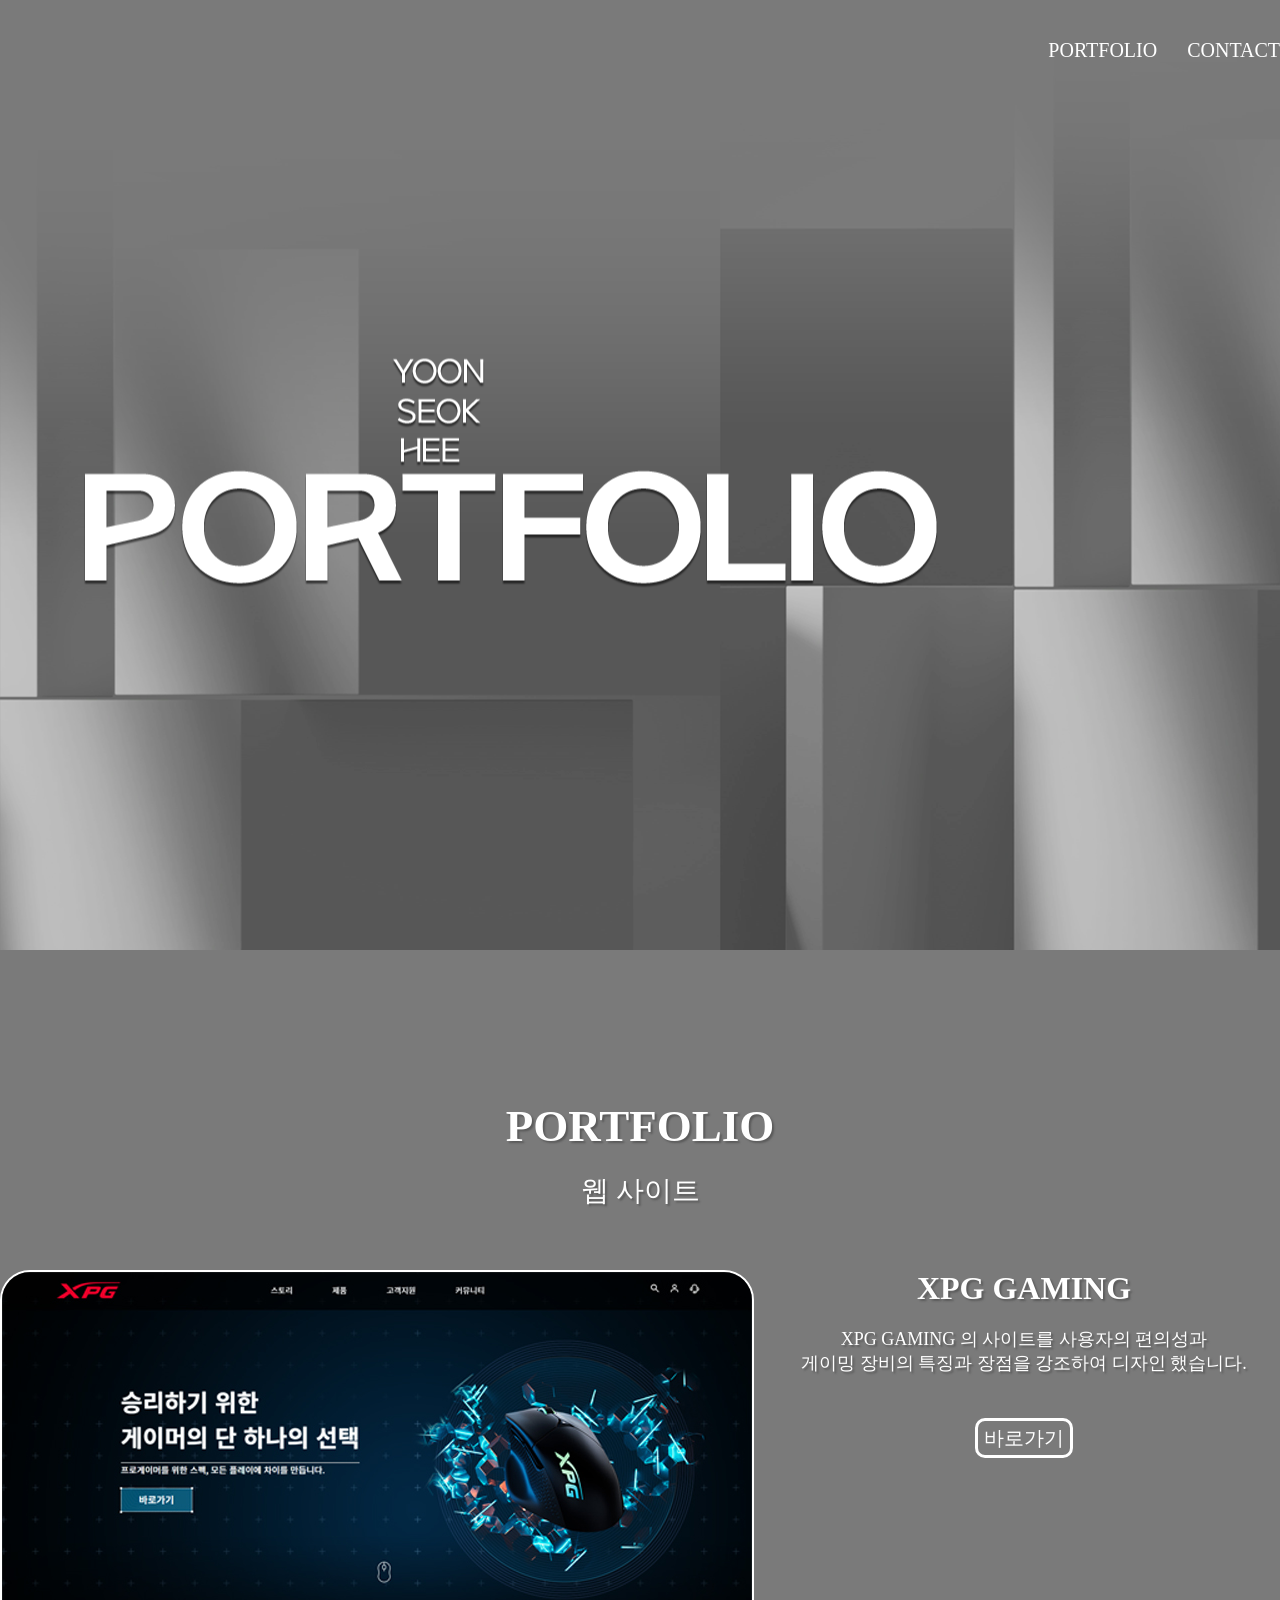
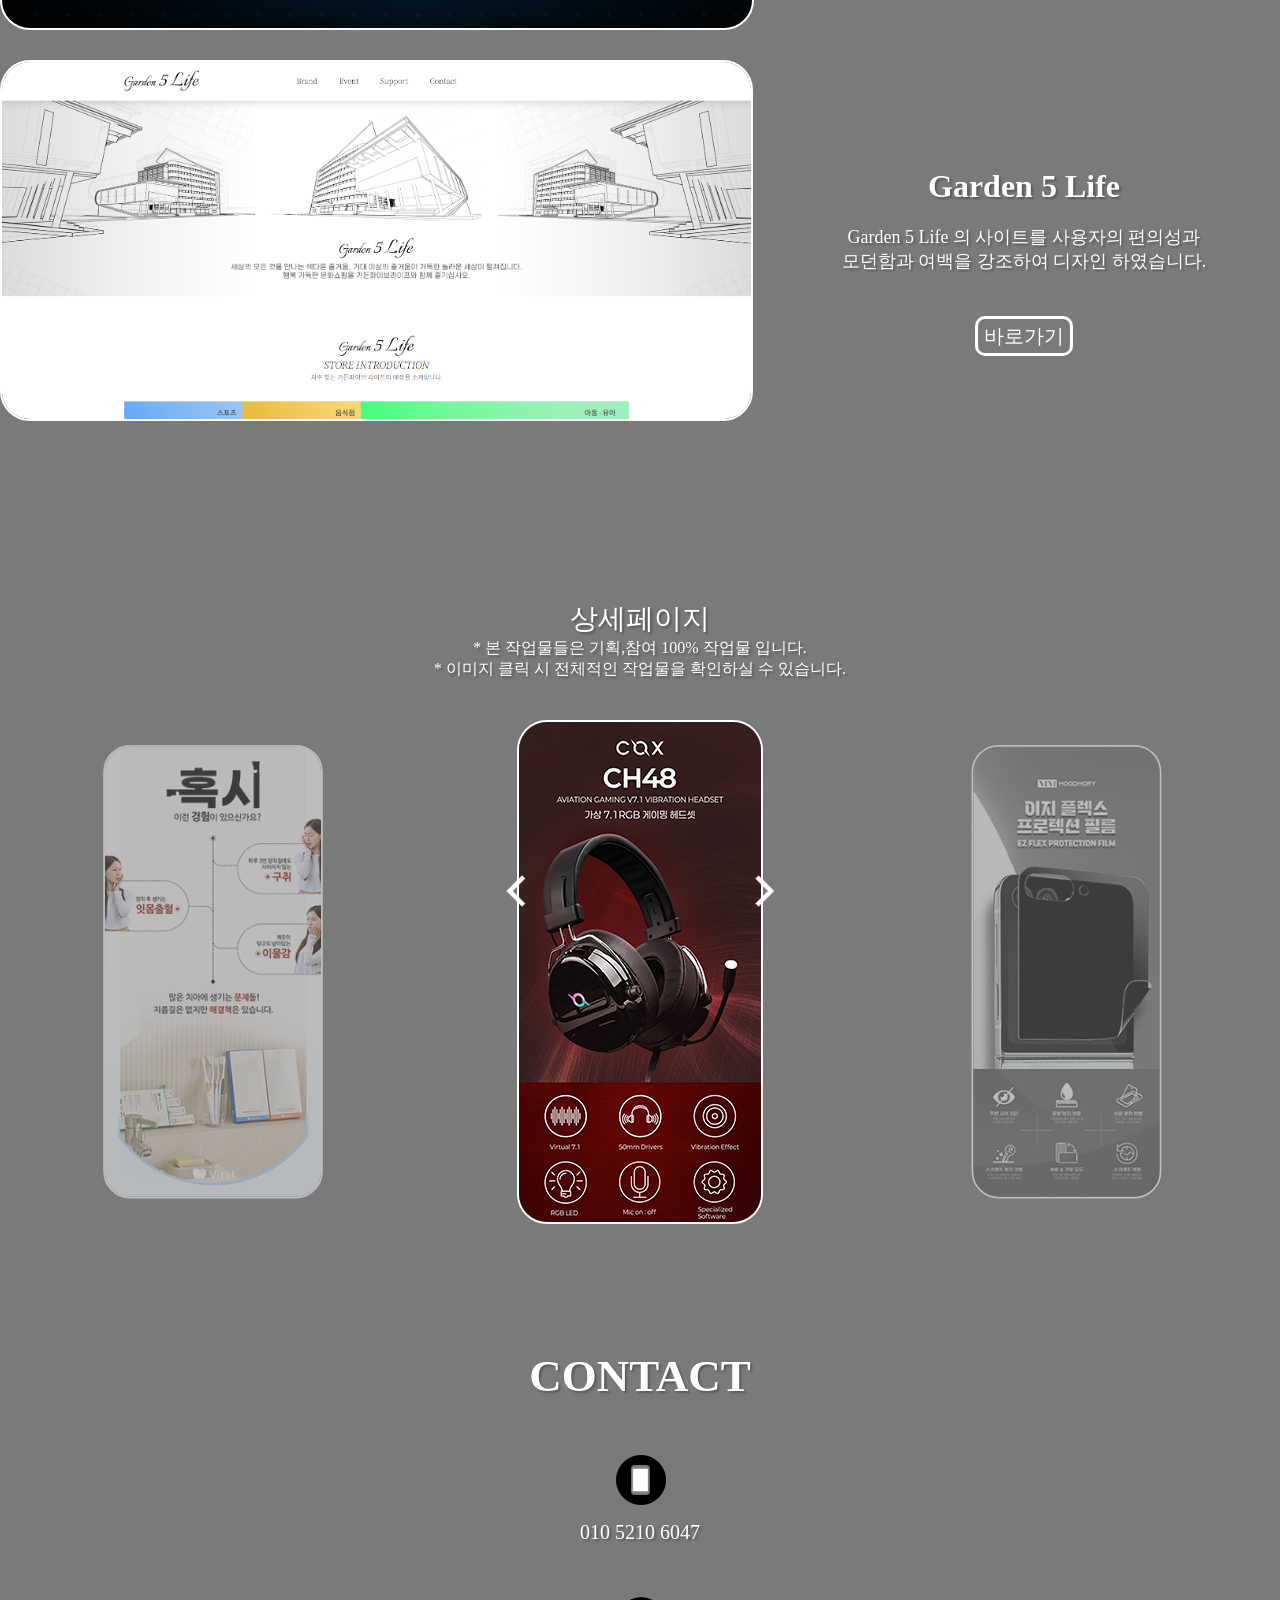
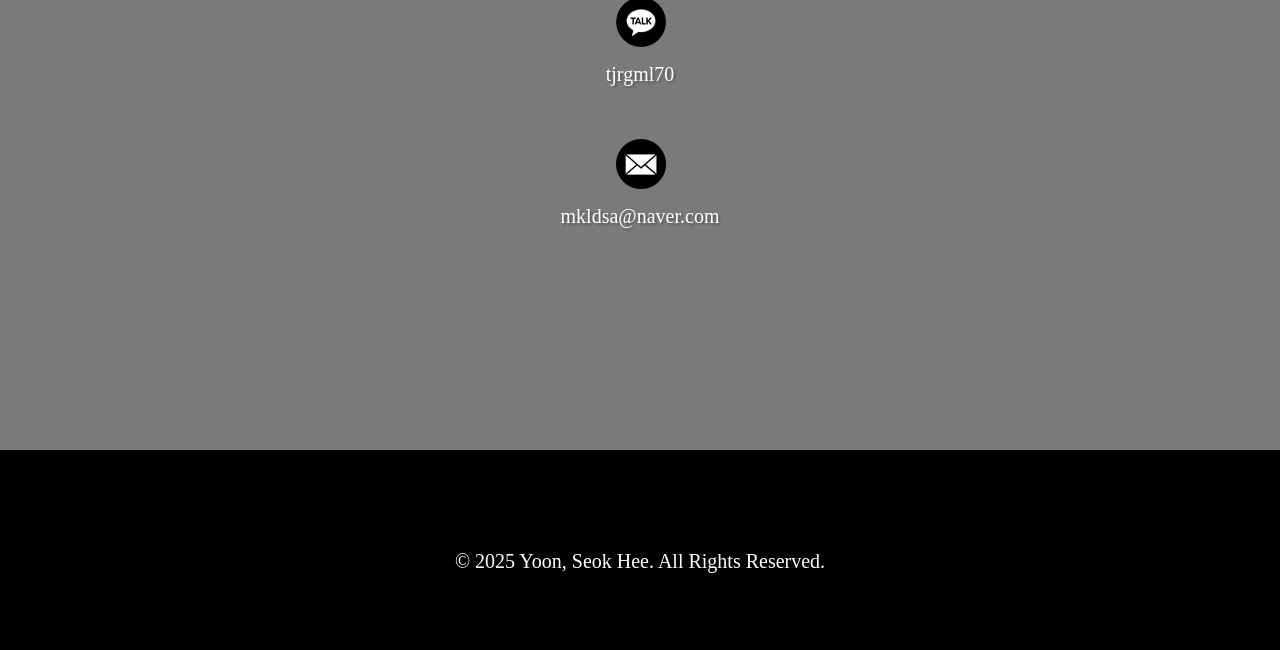
<file: index.html>
<!DOCTYPE html>
<html lang="ko">

<head>
    <meta charset="UTF-8">
    <meta name="viewport" content="width=device-width, initial-scale=1.0">
    <title>PORTFOLIO</title>

    <link rel="stylesheet" href="css/reset.css">
    <link rel="stylesheet" href="css/index.css">

    <script src="js/jquery-1.12.4.min.js"></script>
    <script src="js/index.js"></script>
</head>

<body>

    <header>
        <div class="inner clear">
            <nav class="menu">
                <ul class="lnb">
                    <li class="por"><a href="#por">PORTFOLIO</a></li>
                    <li class="con"><a href="#con">CONTACT</a></li>
                </ul>
            </nav>
        </div>
    </header>


    <main>
        <div class="inner">
            <div class="m-content clear">
                <div class="m-name">
                    <img src="img/HEE.png" alt="name">
                </div>

                <div class="m-port">
                    <img src="img/PORTFOLIO.png" alt="PORTFOLIO">
                </div>
            </div>
        </div>
    </main>

    <section class="web" id="por">
        <div class="inner">
            <div class="w-content clear">
                <h2>PORTFOLIO</h2>
                <p>웹 사이트</p>

                <div class="w-img">
                    <img src="img/web.jpg" alt="웹 메인">
                </div>

                <div class="w-txt">
                    <h3>XPG GAMING</h3>

                    <p>XPG GAMING 의 사이트를 사용자의 편의성과<br> 게이밍 장비의 특징과 장점을 강조하여 디자인 했습니다.
                    </p>

                    <a href="https://mkldsa.github.io/xpg-www/" target="_blank">바로가기</a>
                </div>



                <div class="w-img2">
                    <img src="img/garden.png" alt="웹 메인">
                </div>

                <div class="w-txt2">
                    <h3>Garden 5 Life</h3>

                    <p>Garden 5 Life 의 사이트를 사용자의 편의성과<br> 모던함과 여백을 강조하여 디자인 하였습니다.
                    </p>

                    <a href="https://mkldsa.github.io/gardenwww/" target="_blank">바로가기</a>
                </div>

            </div>
        </div>

        <div class="port">
            <div class="inner">
                <div class="p-content clear">
                    <!-- slide -->

                    <p>상세페이지</p>
                    <p class="des">* 본 작업물들은 기획,참여 100% 작업물 입니다. <br>
                        * 이미지 클릭 시 전체적인 작업물을 확인하실 수 있습니다.
                    </p>
                    <div class="viewer">
                        <ul class="box-wrap">
                            <li class="cb1">
                                <div class="img-box">
                                    <a href="img/body.jpg" class="modal" data-desc="크몽 샤워용품 상세페이지 작업"><img
                                            src="img/1.png" alt="바디바"></a>
                                </div>
                            </li>

                            <li class="cb2">
                                <div class="img-box">
                                    <a href="img/toothbrush.jpg" class="modal" data-desc="크몽 칫솔 상세페이지 작업"><img
                                            src="img/2.png" alt="칫솔"></a>
                                </div>
                            </li>

                            <li class="cb3">
                                <div class="img-box">
                                    <a href="img/headset.jpg" class="modal" data-desc="크몽 게이밍 헤드셋 상세페이지 작업"><img
                                            src="img/3.png" alt="헤드셋"></a>
                                </div>
                            </li>

                            <li class="cb4">
                                <div class="img-box">
                                    <a href="img/film.jpg" class="modal" data-desc="크몽 필름 상세페이지 작업"><img src="img/4.png"
                                            alt="필름"></a>
                                </div>
                            </li>

                            <li class="cb5">
                                <div class="img-box">
                                    <a href="img/push.jpg" class="modal" data-desc="개인 푸쉬업 바 작업"><img src="img/5.png"
                                            alt="푸쉬업 바"></a>
                                </div>
                            </li>

                            <li class="cb6">
                                <div class="img-box">
                                    <a href="img/been.jpg" class="modal" data-desc="스마트스토어 작업"><img src="img/6.png"
                                            alt="땅콩"></a>


                                </div>
                            </li>
                        </ul>
                    </div>

                    <div id="black">
                        <div id="big">
                            <img src="img/headset.jpg" alt="헤드셋">

                            <div id="b-txt">
                                <p>설명</p>
                            </div>
                        </div>

                    </div>
                </div>

                <div class="menu-btn">
                    <img src="img/left-btn.png" alt="이전버튼" class="btn-prev">
                    <img src="img/right-btn.png" alt="다음버튼" class="btn-next">
                </div>
            </div>


        </div>

    </section>


    <!--     <section class="port">
        <div class="inner">
            <div class="p-content">
                <h2>PORTFOLIO</h2>
                <p>상세페이지</p>
                <div class="viewer">
                    <ul class="box-wrap">
                        <li class="cb1">
                            <div class="img-box">
                                <a href=""><img src="img/1.png" alt=""></a>
                            </div>
                        </li>

                        <li class="cb2">
                            <div class="img-box">
                                <a href=""><img src="img/2.png" alt=""></a>
                            </div>
                        </li>

                        <li class="cb3">
                            <div class="img-box">
                                <a href=""><img src="img/3.png" alt=""></a>
                            </div>
                        </li>

                        <li class="cb4">
                            <div class="img-box">
                                <a href=""><img src="img/4.png" alt=""></a>
                            </div>
                        </li>

                        <li class="cb5">
                            <div class="img-box">
                                <a href=""><img src="img/5.png" alt=""></a>
                            </div>
                        </li>

                        <li class="cb6">
                            <div class="img-box">
                                <a href=""><img src="img/6.png" alt=""></a>
                            </div>
                        </li>
                    </ul>
                </div>
            </div>

            <div class="menu-btn">
                <img src="img/left-btn.png" alt="이전버튼" class="btn-prev">
                <img src="img/right-btn.png" alt="다음버튼" class="btn-next">
            </div>
        </div>
    </section> -->

    <section class="contact" id="con">
        <div class="inner">
            <div class="c-txt">
                <!-- slide -->
                <h2>CONTACT</h2>

                <ul>
                    <li>
                        <img src="img/phone.png" alt="전화번호">
                        <p>010 5210 6047</p>
                    </li>

                    <li>
                        <img src="img/kakao.png" alt="카카오톡">
                        <p>tjrgml70</p>
                    </li>

                    <li><img src="img/mail.png" alt="메일">
                        <p>mkldsa@naver.com</p>
                    </li>
                </ul>
            </div>
        </div>
    </section>



    <footer>
        <div class="inner">
            <p>© 2025 Yoon, Seok Hee. All Rights Reserved.</p>
        </div>
    </footer>


</body>

</html>
</file>
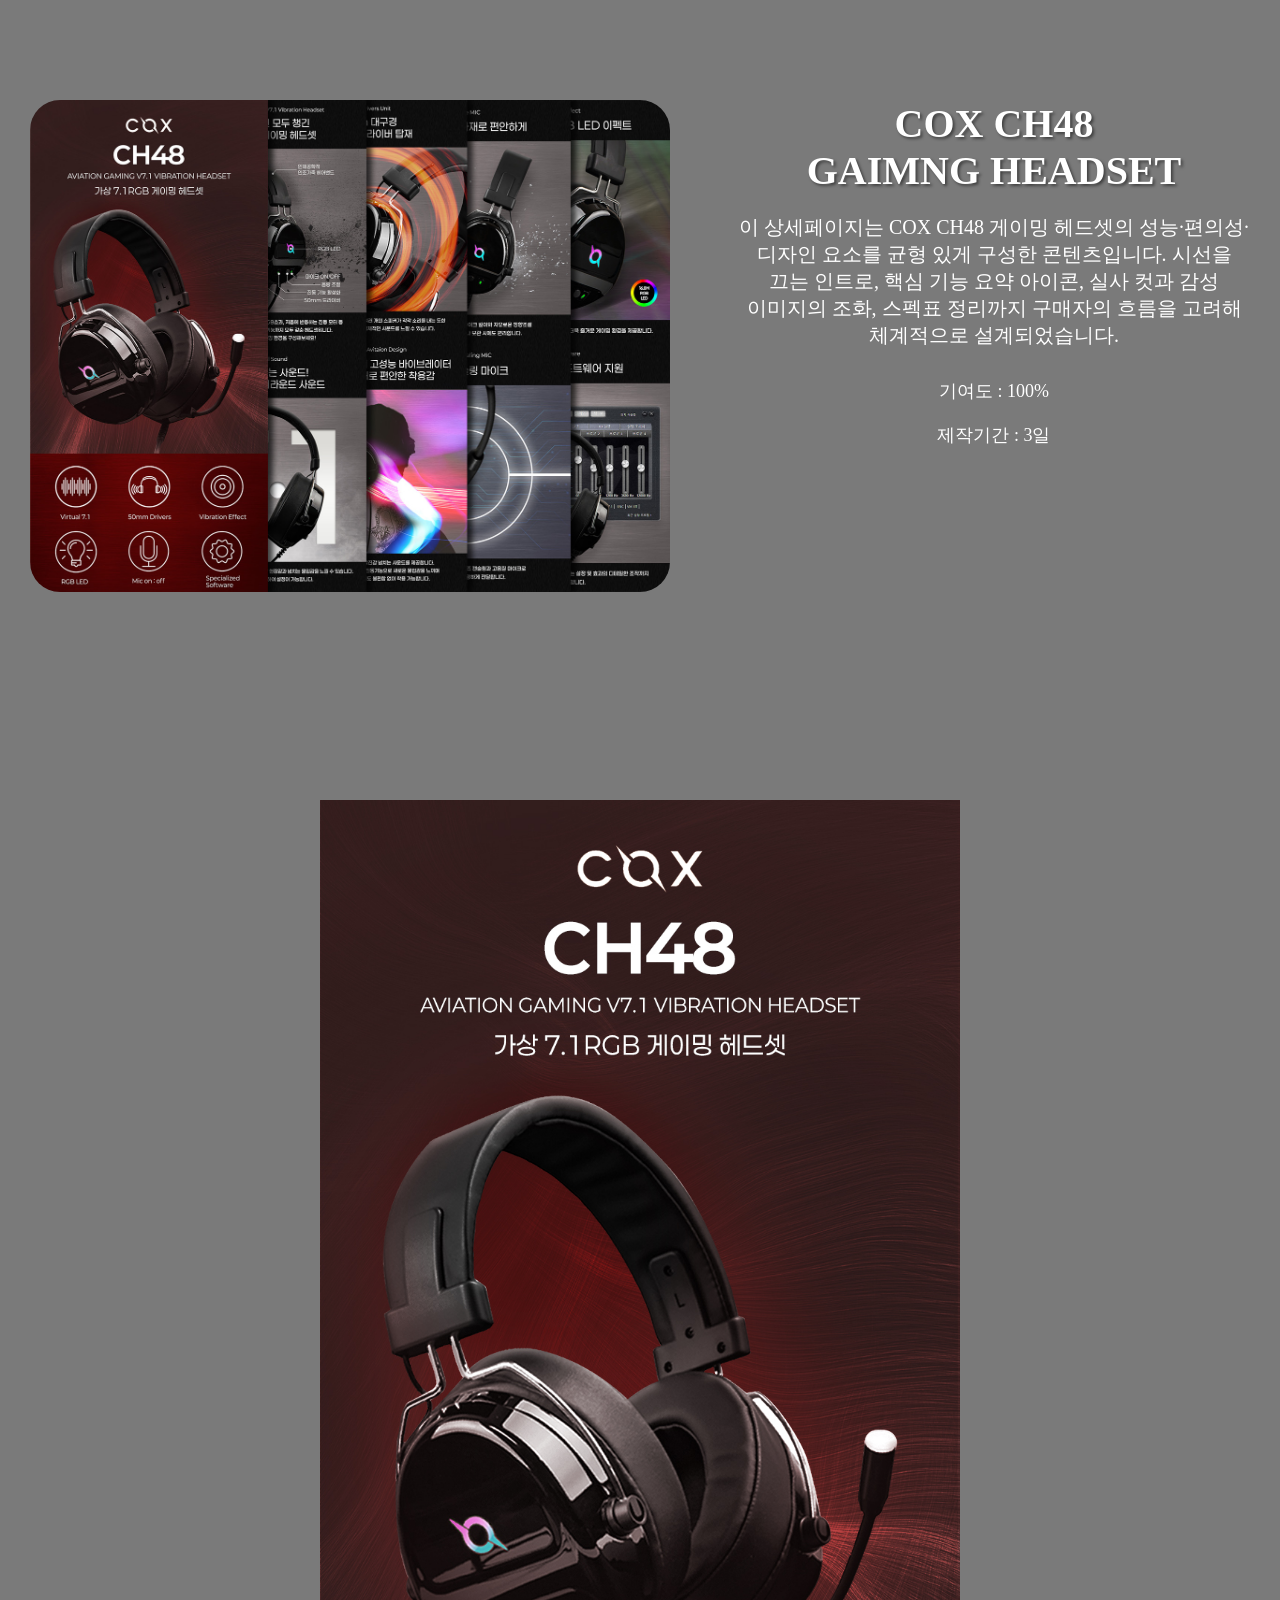
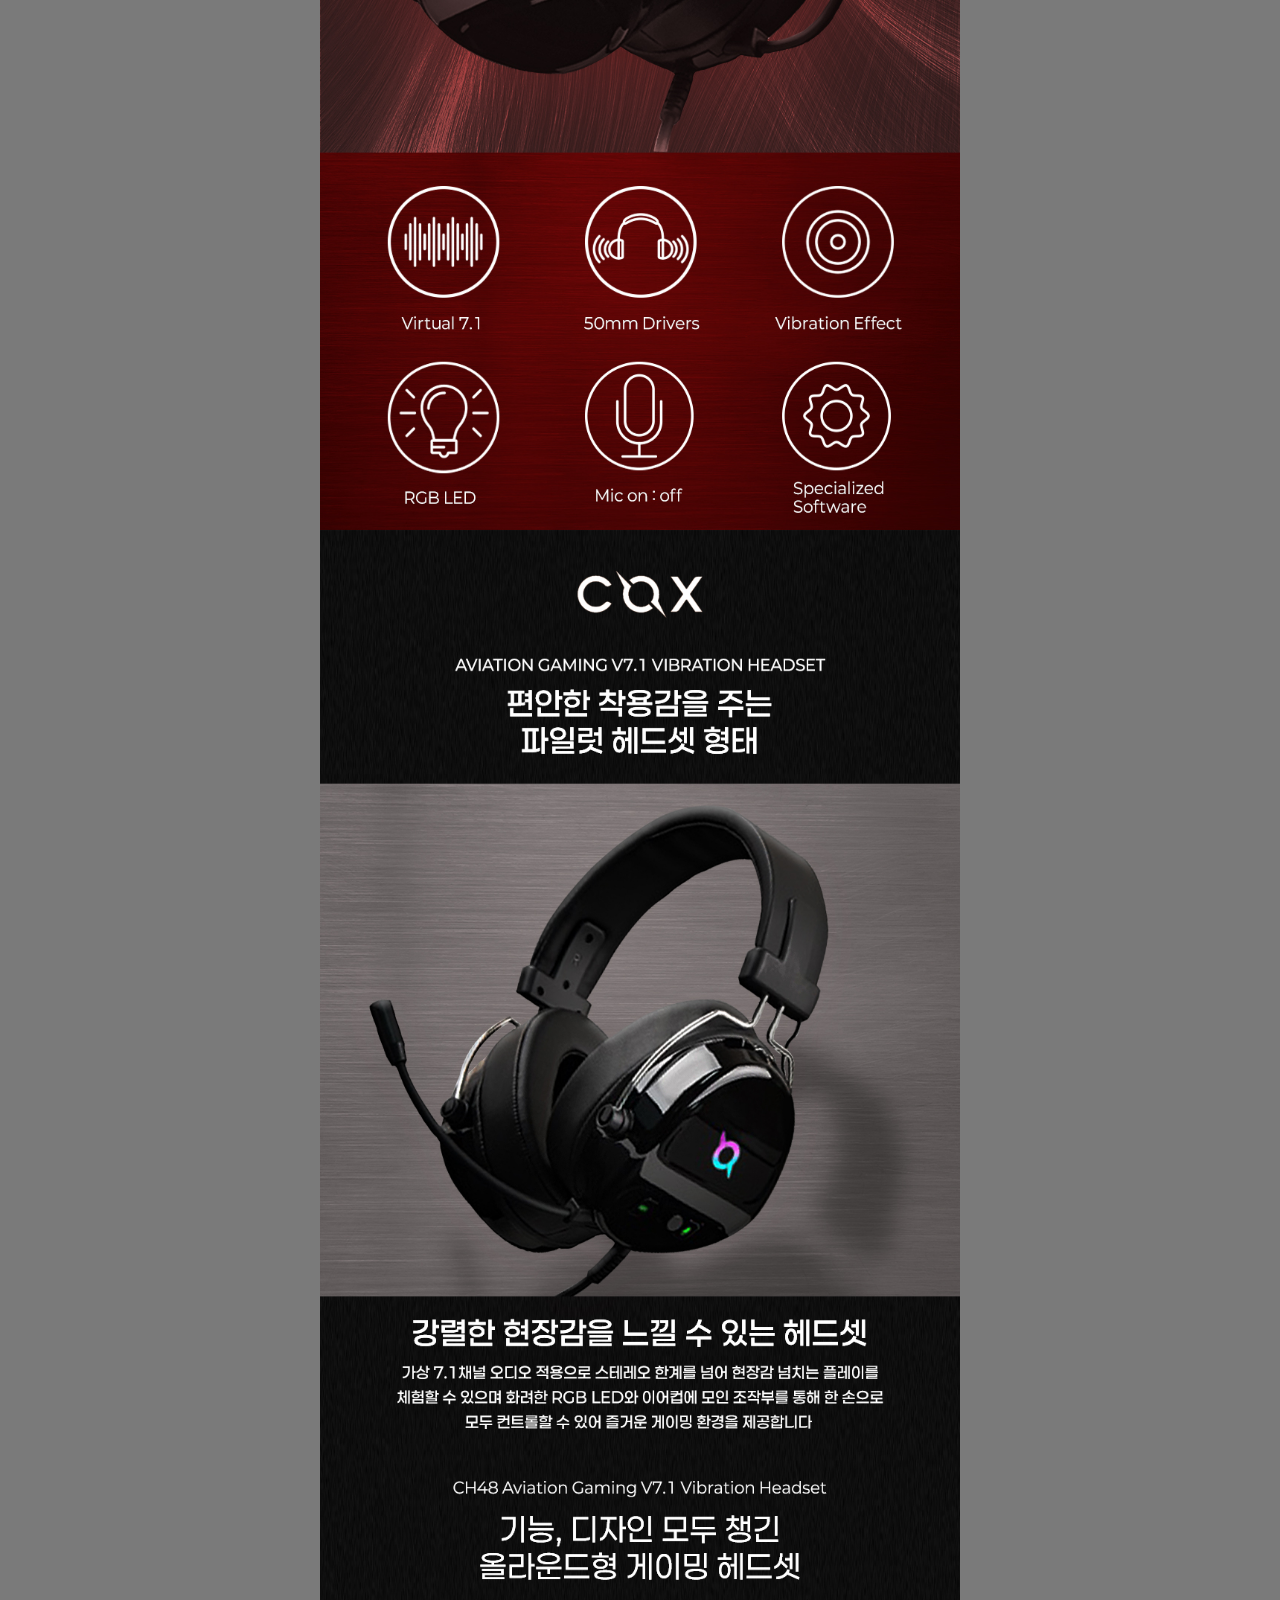
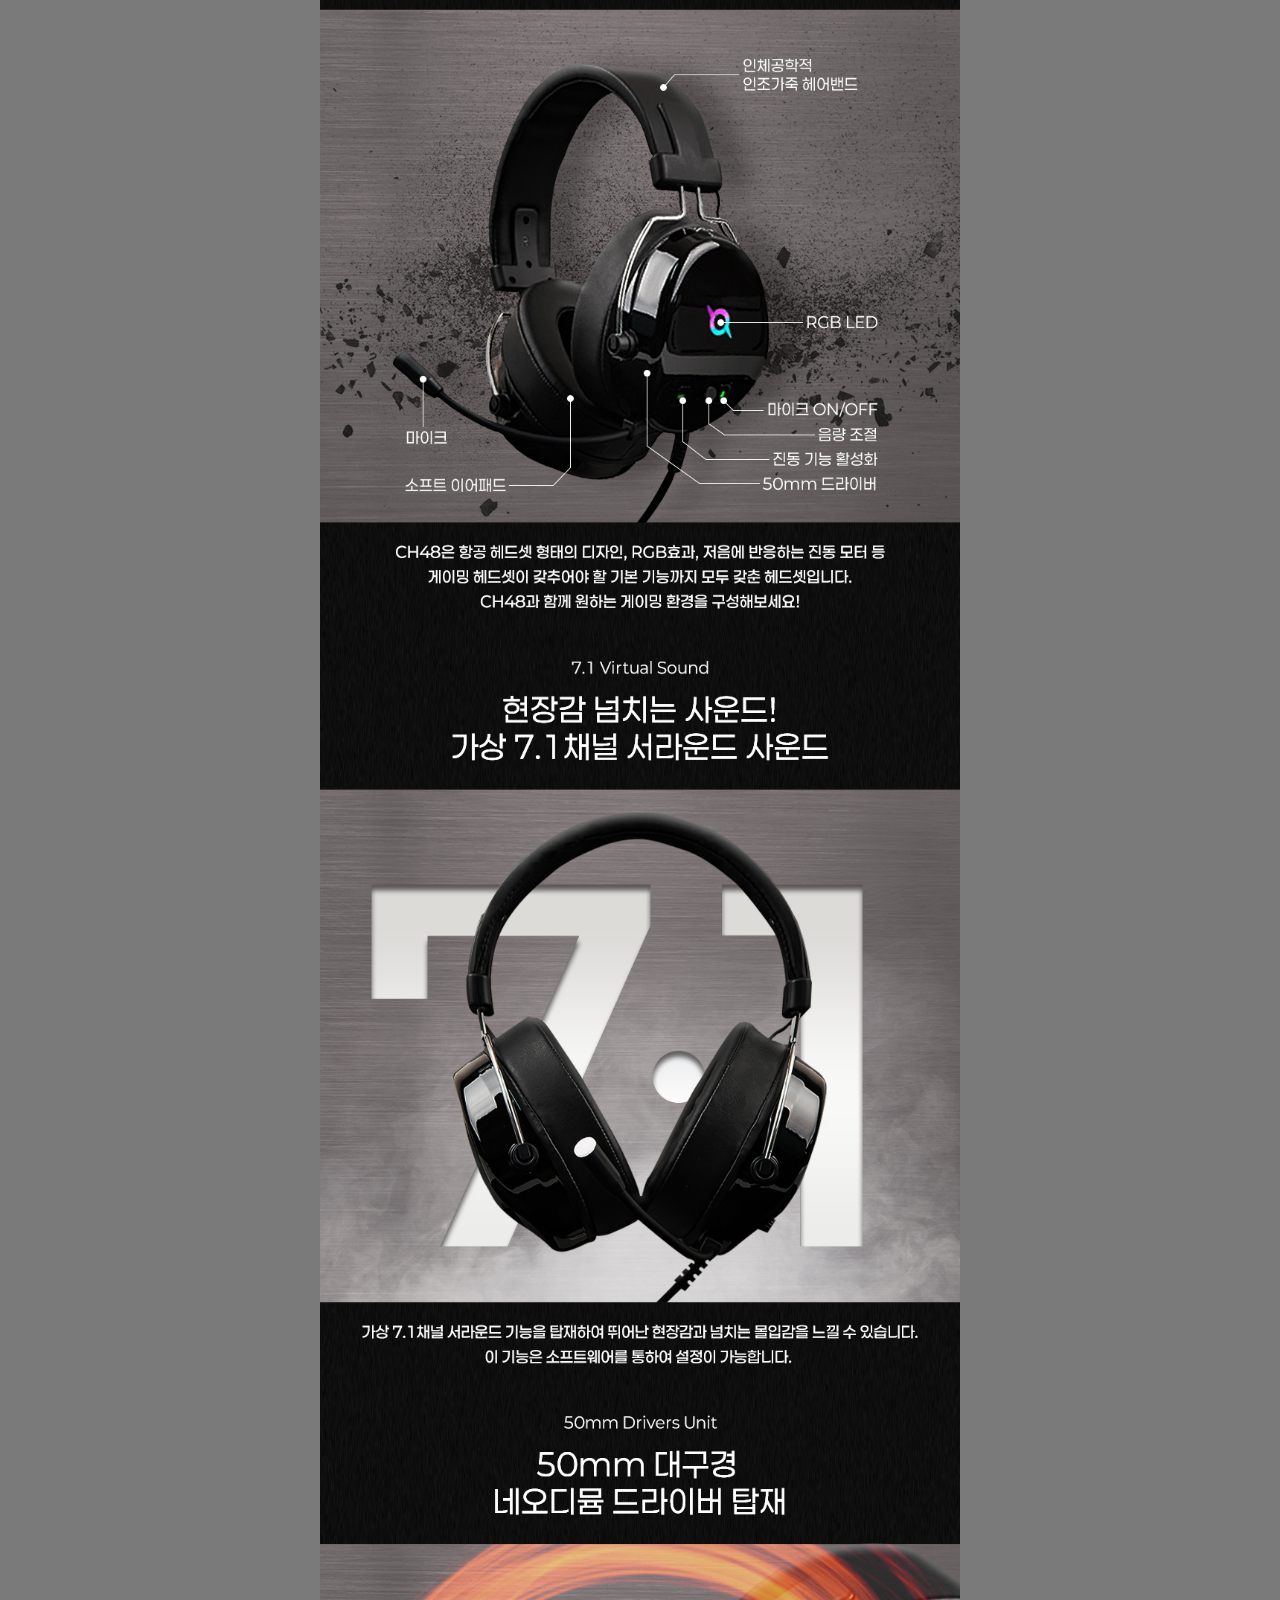
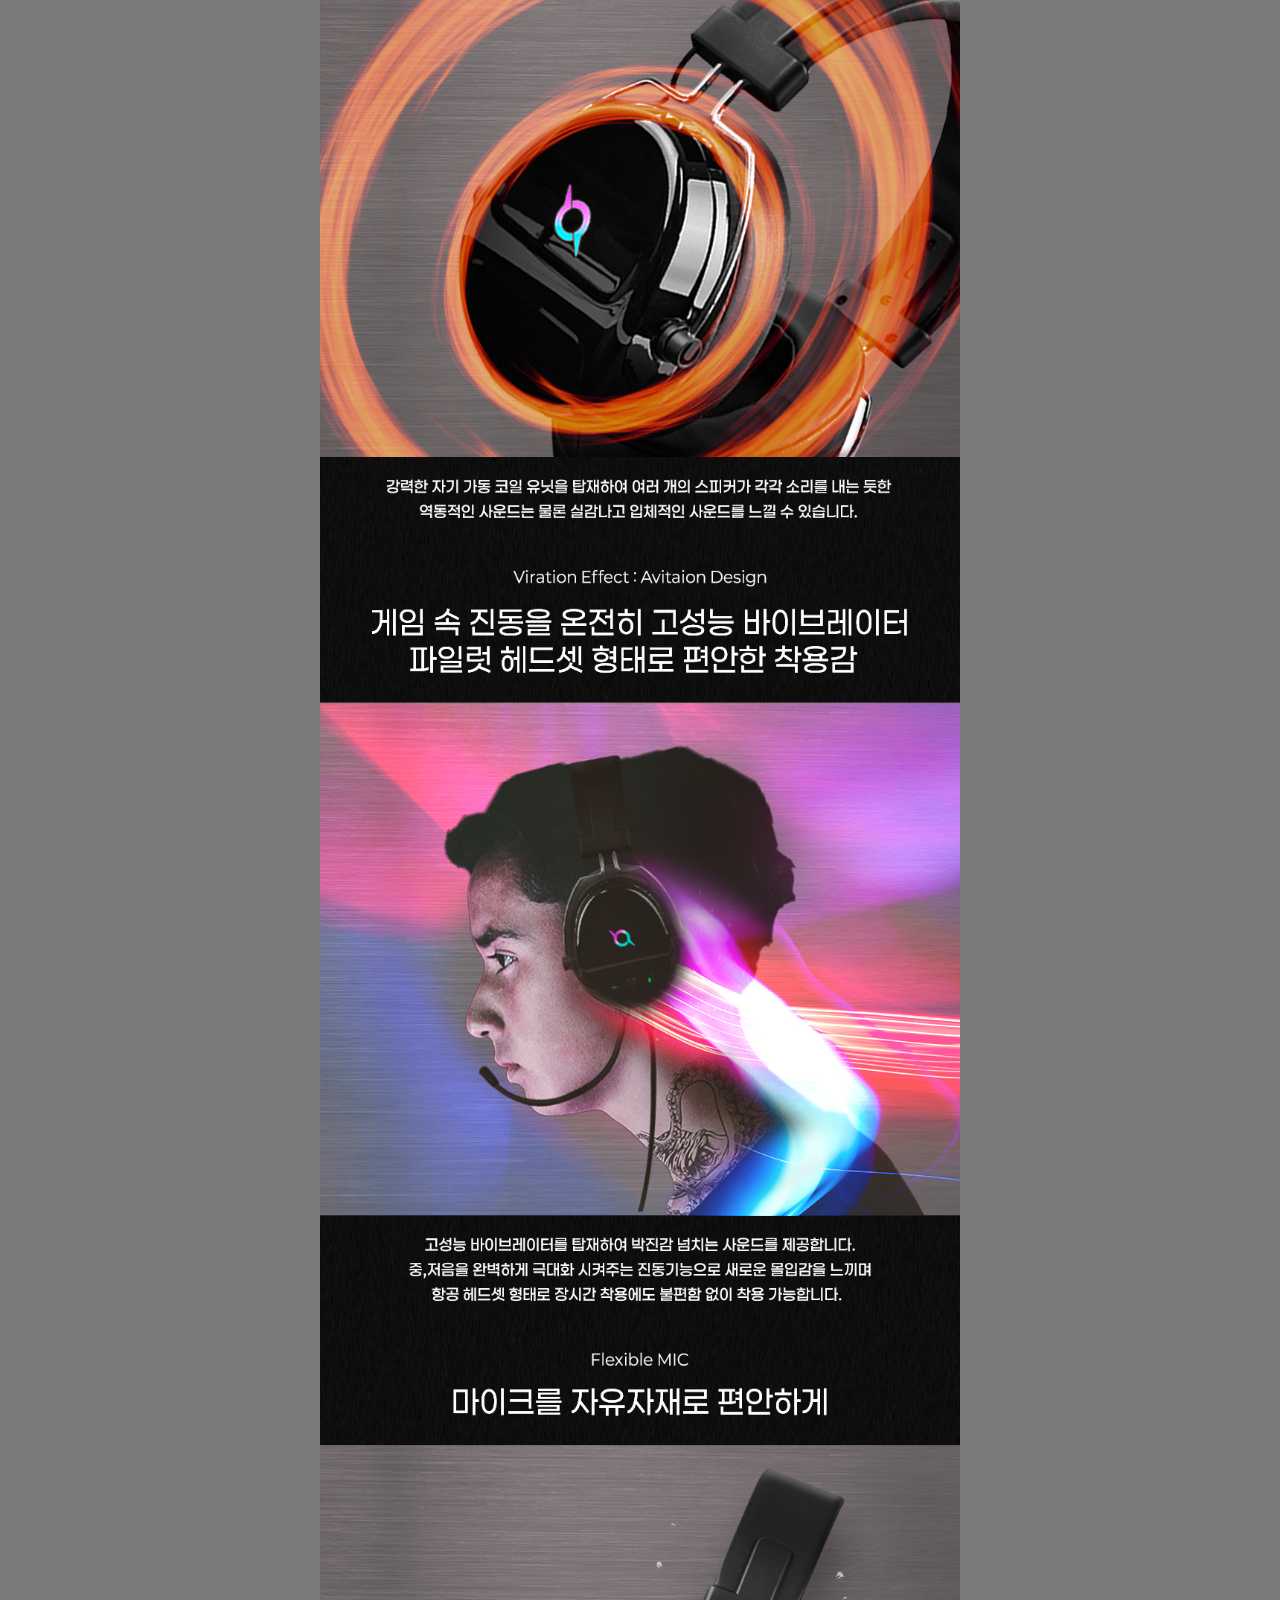
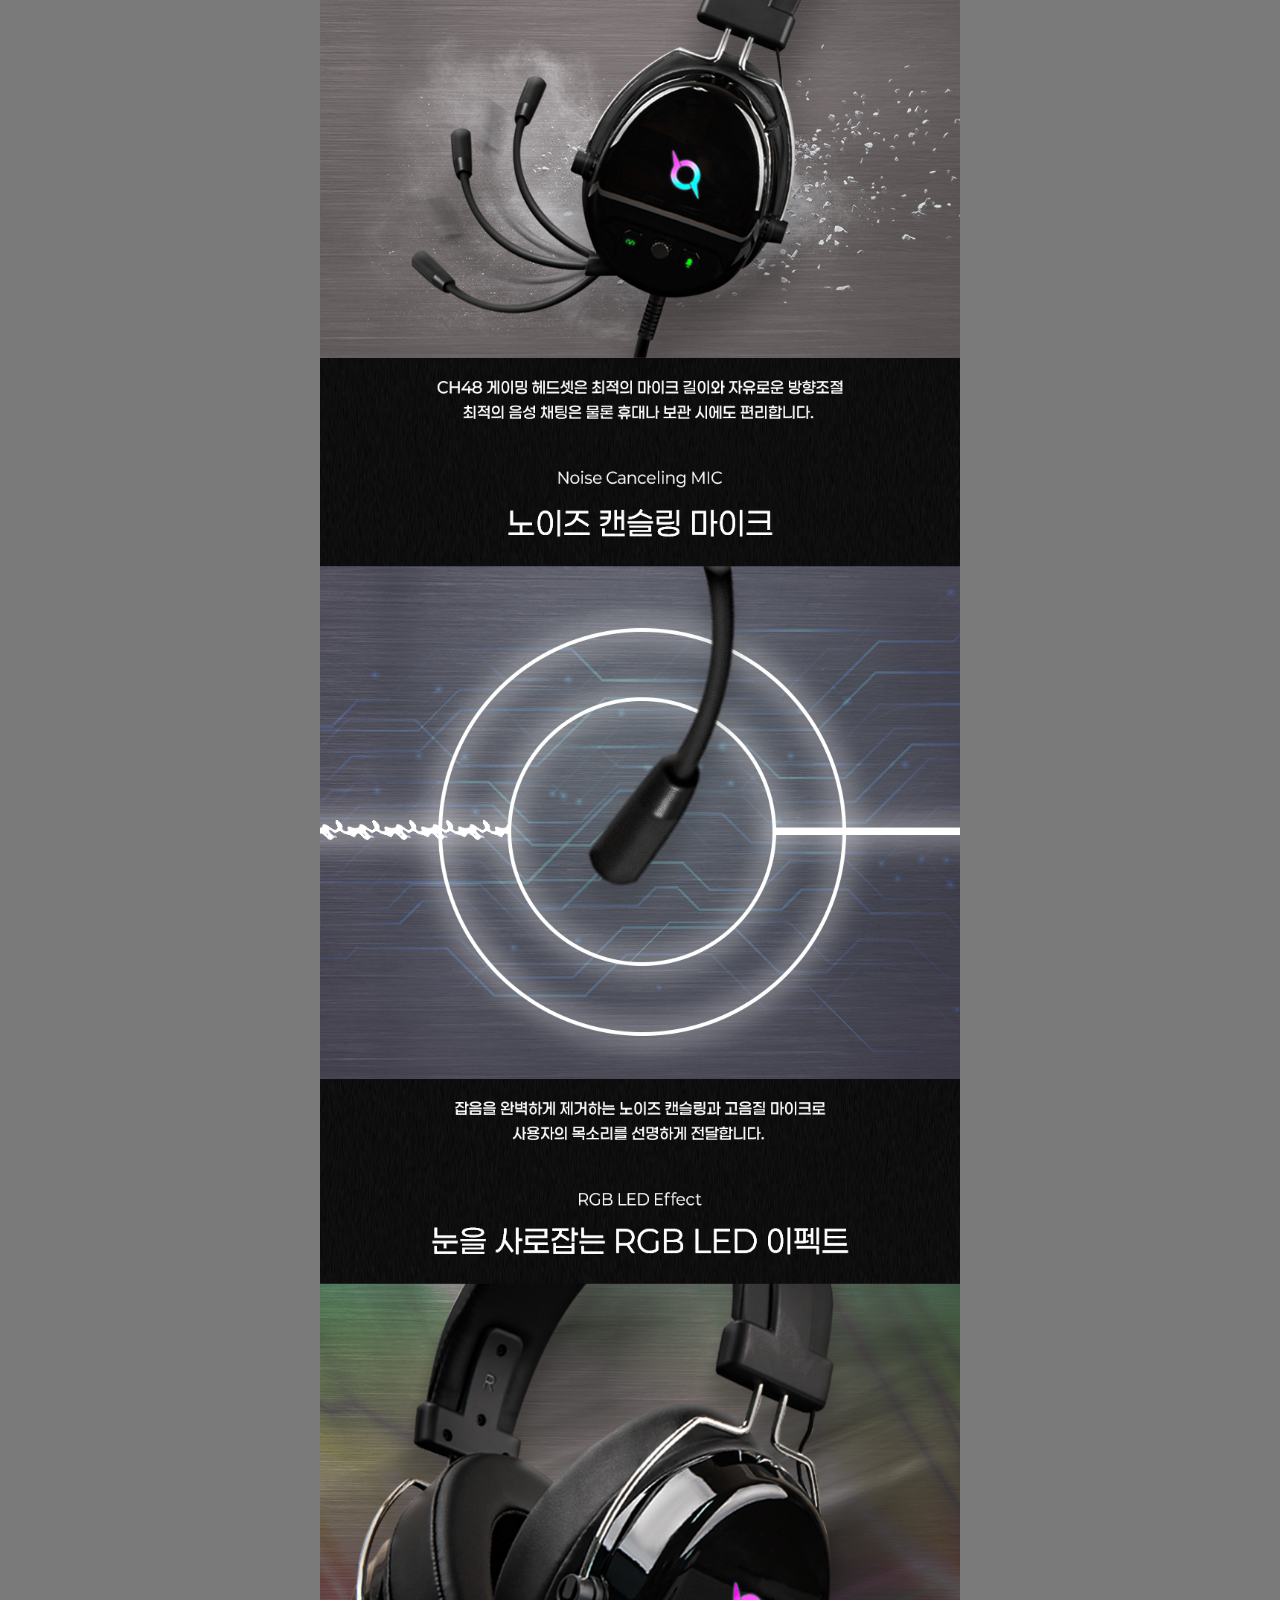
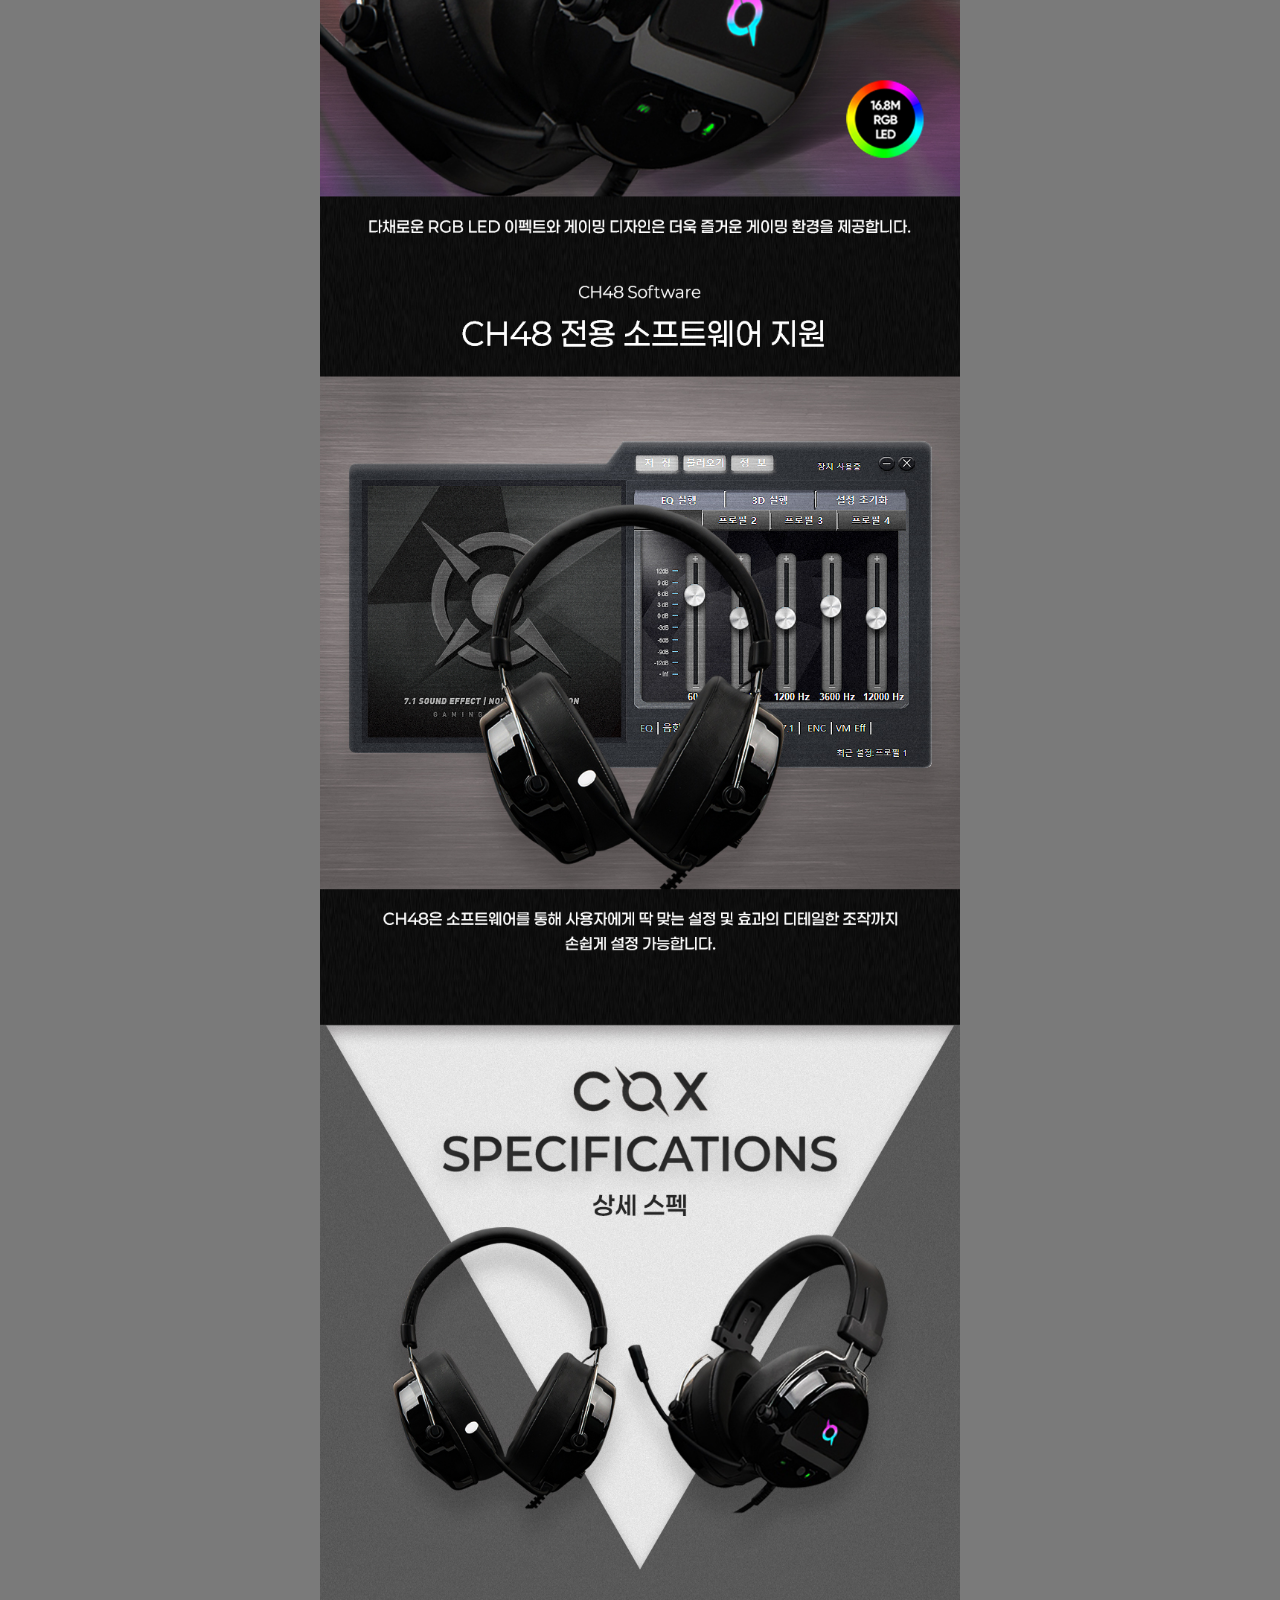
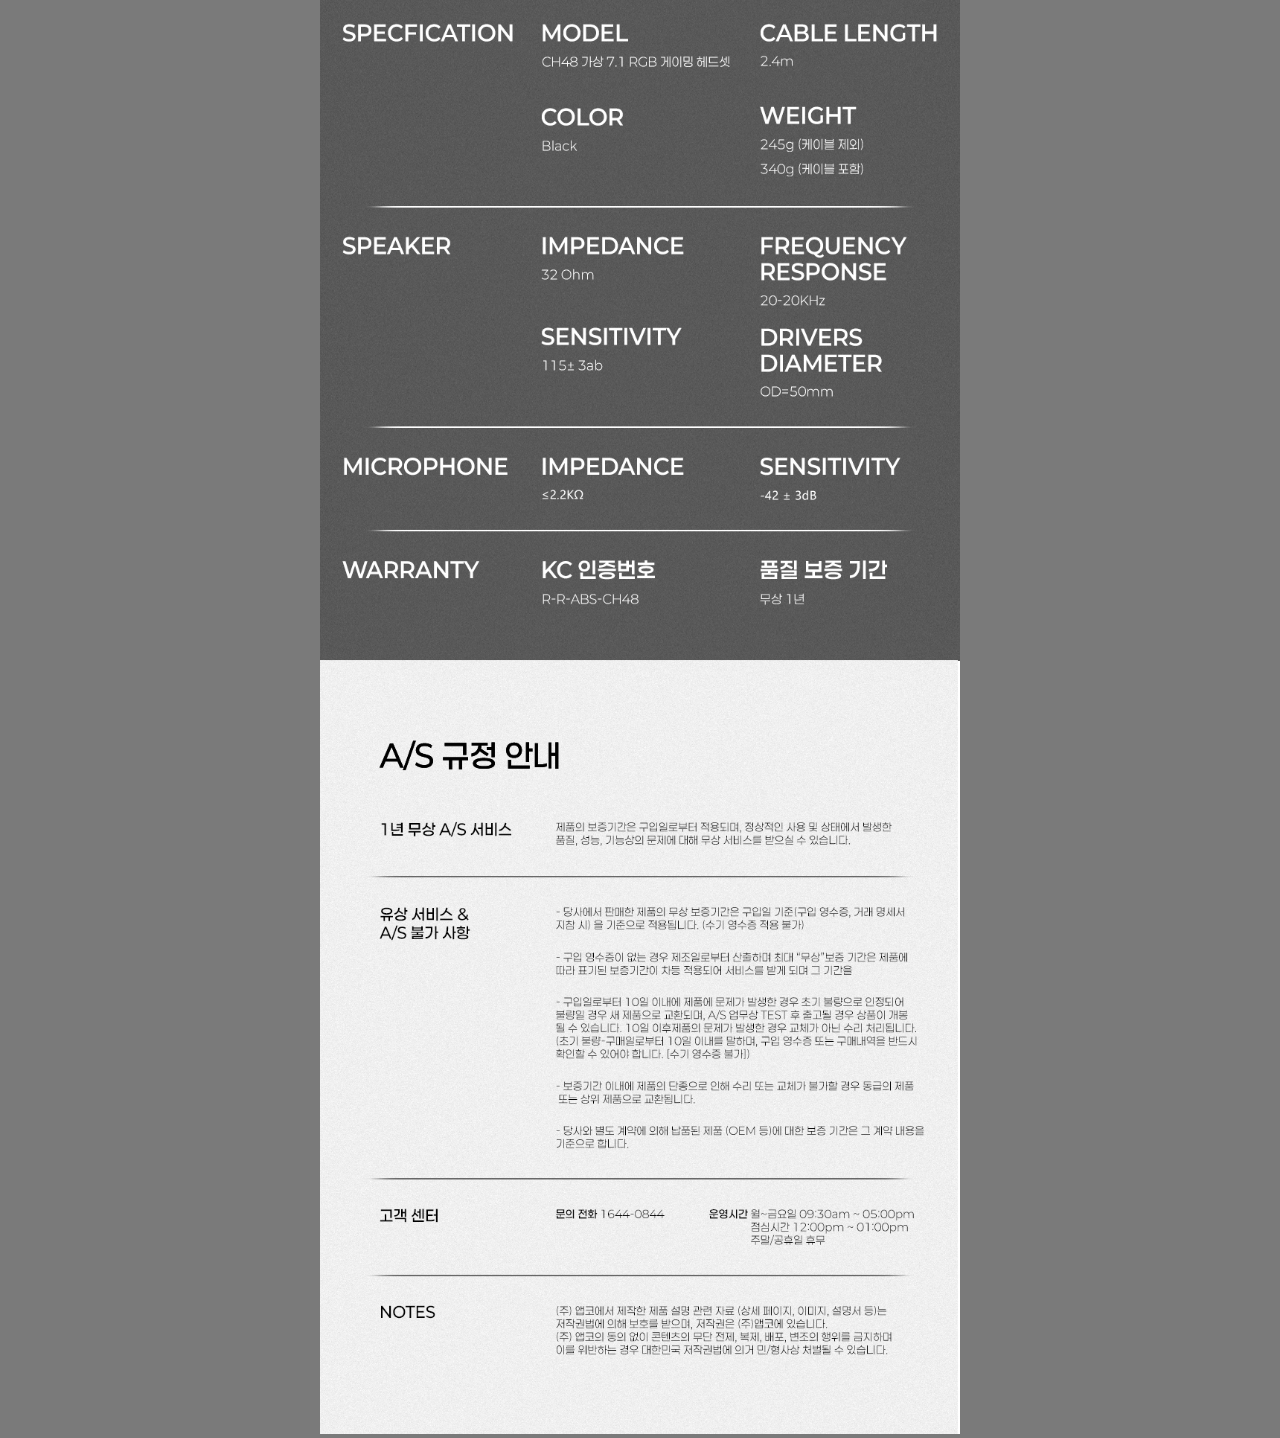
<file: content/detail-headset.html>
<!DOCTYPE html>
<html lang="ko">

<head>
    <meta charset="UTF-8">
    <meta name="viewport" content="width=`, initial-scale=1.0">
    <title>Document</title>

    <link rel="stylesheet" href="../css/reset.css">
    <link rel="stylesheet" href="css/detail-headset.css">
</head>

<body>
    <div class="title">

        <div class="t-img">
            <img src="img/title-headset.jpg" alt="">
        </div>
        
        <div class="t-txt">
            <h2>COX CH48 <br> GAIMNG HEADSET</h2>

            <p>
                이 상세페이지는 COX CH48 게이밍 헤드셋의 성능·편의성·디자인 요소를 균형 있게 구성한 콘텐츠입니다. 시선을 끄는 인트로, 핵심 기능 요약 아이콘, 실사 컷과 감성 이미지의 조화, 스펙표 정리까지 구매자의 흐름을 고려해 체계적으로 설계되었습니다.
            </p>

            <ul class="des">
                <li><p>기여도 : 100%</p></li>
                <li><p>제작기간 : 3일</p></li>
            </ul>
        </div>
        </p>

    </div>


    <div class="content">
        <div class="img-box">
            <img src="img/headset.jpg" alt="">
        </div>
    </div>

</body>

</html>
</file>
<file: css/index.css>
@charset "utf-8";

body {
    background-color: rgb(122, 122, 122);
}


header {
    /* background-color: rgb(122, 122, 122); */
    position: fixed;
    z-index: 9999;

    width: 100%;
    height: 100px;
    line-height: 100px;
}

header .menu {
    float: right;
}

header .menu ul {}

header .menu ul li {
    font-size: 20px;
    font-weight: 200;
    float: left;
    margin-left: 30px;
}


/* --------------------------------------main-------------------------- */

main {
    width: 100%;
    height: 950px;

    position: relative;

    /* 아래에서 위로 슬라이드 */
    background-image: url(../img/Untitled-1.png);
    background-repeat: no-repeat;
    /* outline: 2px solid white; */

    opacity: 0;
    transition: all 1.5s ease-in;
}

main .m-content {
    /* outline: 2px solid white; */
    position: absolute;

    left: 50%;
    top: 50%;

    transform: translate(-50%, -50%);

    width: 70%;
}

main .m-name {
    display: block;
    float: left;
    padding: 0 20px 0 200px;

    opacity: 0;
    transition: all 1.5s ease-in;
}

main .m-name img {}

main .m-port {
    display: block;
    float: right;
    padding-right: 150px;

    opacity: 0;
    transition: all 1.5s ease-in;
}

main .port img {}

/* ---------------------------------------section-------------------------- */

.web {
    width: 100%;

    text-align: center;

    margin-top: 100px;
    /* outline: 2px solid white; */
}

.web .w-content {
    position: relative;
    /* w-txt 기준 */
    height: 1000px;
    /* outline: 2px solid ; */
    margin-top: 150px;
}

.web .w-content h2 {
    font-size: 45px;
    text-shadow: 2px 2px 2px rgb(90, 90, 90);
    /* outline: 2px solid crimson; */
}

.web .w-content p {
    font-size: 28px;
    font-weight: 400;
    margin-top: 20px;
    text-shadow: 2px 2px 2px rgb(90, 90, 90);
}

.web .w-content .w-img {
    width: 60%;
    margin-top: 30px;
}

.web .w-content .w-img img {
    border: 2px solid white;
    border-radius: 30px;
    margin-top: 30px;
    float: left;
    box-sizing: border-box;
}

.web .w-content .w-img2 {
    width: 60%;
    margin-top: 30px;
}

.web .w-content .w-img2 img {
    width: 98%;
    border: 2px solid white;
    border-radius: 30px;
    margin-top: 30px;
    float: left;
    box-sizing: border-box;
}

.web .w-content .w-txt {
    float: right;
    width: 40%;
    margin-top: 30px;
    /* outline: 2px solid crimson; */

    position: absolute;
    right: 0;
}

.web .w-content .w-txt h3 {
    font-size: 32px;
    text-shadow: 2px 2px 2px rgb(90, 90, 90);
}

.web .w-content .w-txt p {
    font-size: 18px;
    font-weight: 200;
    word-break: keep-all;
    margin-bottom: 50px;
}

.web .w-content .w-txt a {
    font-size: 20px;
    font-weight: 500;

    border: 3px solid white;
    border-radius: 10px;

    padding: 6px;
}

.web .w-content .w-txt a:hover {
    background-color: white;
    color: rgb(122, 122, 122);
}

.web .w-content .w-txt2 {
    float: right;
    width: 40%;
    /* outline: 2px solid crimson; */

    position: absolute;
    bottom: 15%;
    right: 0;
}

.web .w-content .w-txt2 h3 {
    font-size: 32px;
    text-shadow: 2px 2px 2px rgb(90, 90, 90);
}

.web .w-content .w-txt2 p {
    font-size: 18px;
    font-weight: 200;
    word-break: keep-all;
    margin-bottom: 50px;
}

.web .w-content .w-txt2 a {
    font-size: 20px;
    font-weight: 500;

    border: 3px solid white;
    border-radius: 10px;

    padding: 6px;
}

.web .w-content .w-txt2 a:hover {
    background-color: white;
    color: rgb(122, 122, 122);
}



/* ---------------------------------------about-------------------------- */

.port {
    width: 100%;
    height: 650px;
    text-align: center;
    /* outline: 2px solid white; */
    margin-top: 100px;

    overflow: hidden;
    
}

.port .p-content p {
    font-size: 28px;
    font-weight: 400;
    text-shadow: 2px 2px 2px rgb(90, 90, 90);
}

.port .p-content .des {
    font-size: 16px;
    font-weight: 200;
    text-shadow: 2px 2px 2px rgb(90, 90, 90);
}

/* ---------------------------------------viewer-------------------------- */

.port {
    width: 100%;
    /* width: 80%; */

    margin: 100px auto;

    position: relative;
    /* .menu-btn의 기준! */

    overflow: hidden;
    /* background-color: bisque; */
}


.p-content .viewer {
    width: 33.33%;
    margin: 0 auto;
    height: auto;

    position: relative;
}

.p-content .viewer .box-wrap {
    position: relative;
    left: 0;

}

.p-content .viewer .box-wrap li {
    position: absolute;
    top: 0;
    width: 100%;

    transition: all 1s ease-in-out;
}

.p-content .viewer .box-wrap .cb1 {
    left: -190%;
    transform: scale(0.8);
    opacity: 0.1;
}

.p-content .viewer .box-wrap .cb2 {
    left: -100%;
    transform: scale(0.9);
    opacity: 0.5;
}

.p-content .viewer .box-wrap .cb3 {
    left: 0;
    transform: scale(1);
}

.p-content .viewer .box-wrap .cb4 {
    left: 100%;
    transform: scale(0.9);
    opacity: 0.5;
}

.p-content .viewer .box-wrap .cb5 {
    left: 190%;
    transform: scale(0.8);
    opacity: 0.1;
}

.p-content .viewer .box-wrap .cb6 {
    left: 280%;
    transform: scale(0.8);
    opacity: 0.1;
}

.p-content .viewer .box-wrap li .img-box {
    width: 400px;
    margin: 0 auto 30px;
}

.p-content .viewer .box-wrap .cb1 .img-box img {
    margin-top: 40px;
    border: 2px solid white;
    border-radius: 30px;
}

.p-content .viewer .box-wrap .cb2 .img-box img {
    margin-top: 40px;
    border: 2px solid white;
    border-radius: 30px;
}

.p-content .viewer .box-wrap .cb3 .img-box img {
    margin-top: 40px;
    border: 2px solid white;
    border-radius: 30px;
}

.p-content .viewer .box-wrap .cb4 .img-box img {
    margin-top: 40px;
    border: 2px solid white;
    border-radius: 30px;
}

.p-content .viewer .box-wrap .cb5 .img-box img {
    margin-top: 40px;
    border: 2px solid white;
    border-radius: 30px;
}

.p-content .viewer .box-wrap .cb6 .img-box img {
    margin-top: 40px;
    border: 2px solid white;
    border-radius: 30px;
}

.port .menu-btn {
    /* outline: 2px solid blue; */

    position: absolute;
    left: 50%;
    transform: translateX(-50%);
    /* bottom: 0; */
    top: 266px;

    width: 23.33%;
}

.port .menu-btn img {
    width: 50px;
    display: block;
    cursor: pointer;
}

.port .menu-btn img.btn-prev {
    float: left;
}

.port .menu-btn img.btn-next {
    float: right;
}

#black {
    width: 100%;
    height: 100%;
    background-color: rgba(0, 0, 0, 0.8);

    position: fixed;
    z-index: 999;
    left: 0;
    top: 0;

    display: none;
}

#big {
    height: 50%;

    position: absolute;
    left: 50%;
    top: 50%;

    transform: translate(-50%, -50%);

    /* display: none; */
}

#big img {
    height: 100%;
    display: block;
}

#b-txt {
    margin-top: 100px;
}

#b-txt p{
    font-size: 20px;
    font-weight: 200;
}




/* ---------------------------------------port-------------------------- */

.contact {
    width: 100%;
    height: 700px;
    text-align: center;
    /* outline: 2px solid white; */
    margin-top: 100px;
}

.contact .c-txt {
    margin-top: 100px;
}

.contact .c-txt h2 {
    font-size: 45px;
    text-shadow: 2px 2px 2px rgb(90, 90, 90);
}

.contact .c-txt ul {
    margin-top: 50px;
}
.contact .c-txt ul li {
    margin-top: 50px;
}
.contact .c-txt ul li img {
}
.contact .c-txt ul li p {
    margin-top: 10px;
    font-size: 20px;
    font-weight: 200;
    text-shadow: 2px 2px 2px rgb(90, 90, 90);
}

/* ---------------------------------------contact-------------------------- */
footer {
    width: 100%;
    height: 200px;
    background-color: black;
}

footer div {}

footer div p {
    text-align: center;
    padding-top: 100px;
    font-size: 20px;
    font-weight: 400;
}
</file>
<file: content/css/detail-headset.css>
@charset "utf-8";

body {
    background-color: rgb(122, 122, 122);
}

.title {
    width: 100%;
    height: 700px;
    max-width: 1280px;

    margin: 0 auto;
    text-align: center;

    /* outline: 2px solid; */
    padding-top: 100px;
}

.title .t-img {
}

.title .t-img img {
    float: left;
    width: 50%;
    margin-left: 30px;
    border-radius: 30px;
    /* outline: 2px solid white; */
}

.title .t-txt {
    width: 40%;
    float: right;
    margin-right: 30px;
    height: 100%;
    /* outline: 2px solid crimson; */
}

.title .t-txt h2 {
    font-size: 40px;
    text-shadow: 2px 2px 3px rgb(65, 65, 65);
}

.title .t-txt .des {
    /* outline: 2px solid ; */
    width: 50%;
    margin: 0 auto;
    text-align: center;
    margin-top: 30px;
}

.title .t-txt p {
    margin-top: 20px;
    font-size: 20px;
    word-break: keep-all;
}

.title .t-txt .des li {
    margin-bottom: 10px;
}

.title .t-txt .des li p {
    font-size: 18px;
    font-weight: 400;
}

.content {
    max-width: 1280px;
    margin: 0 auto;
    text-align: center;
    /* outline: 2px solid; */

    position: relative;
}

.content .img-box {}

.content .img-box img {
    width: 50%;
}
</file>
